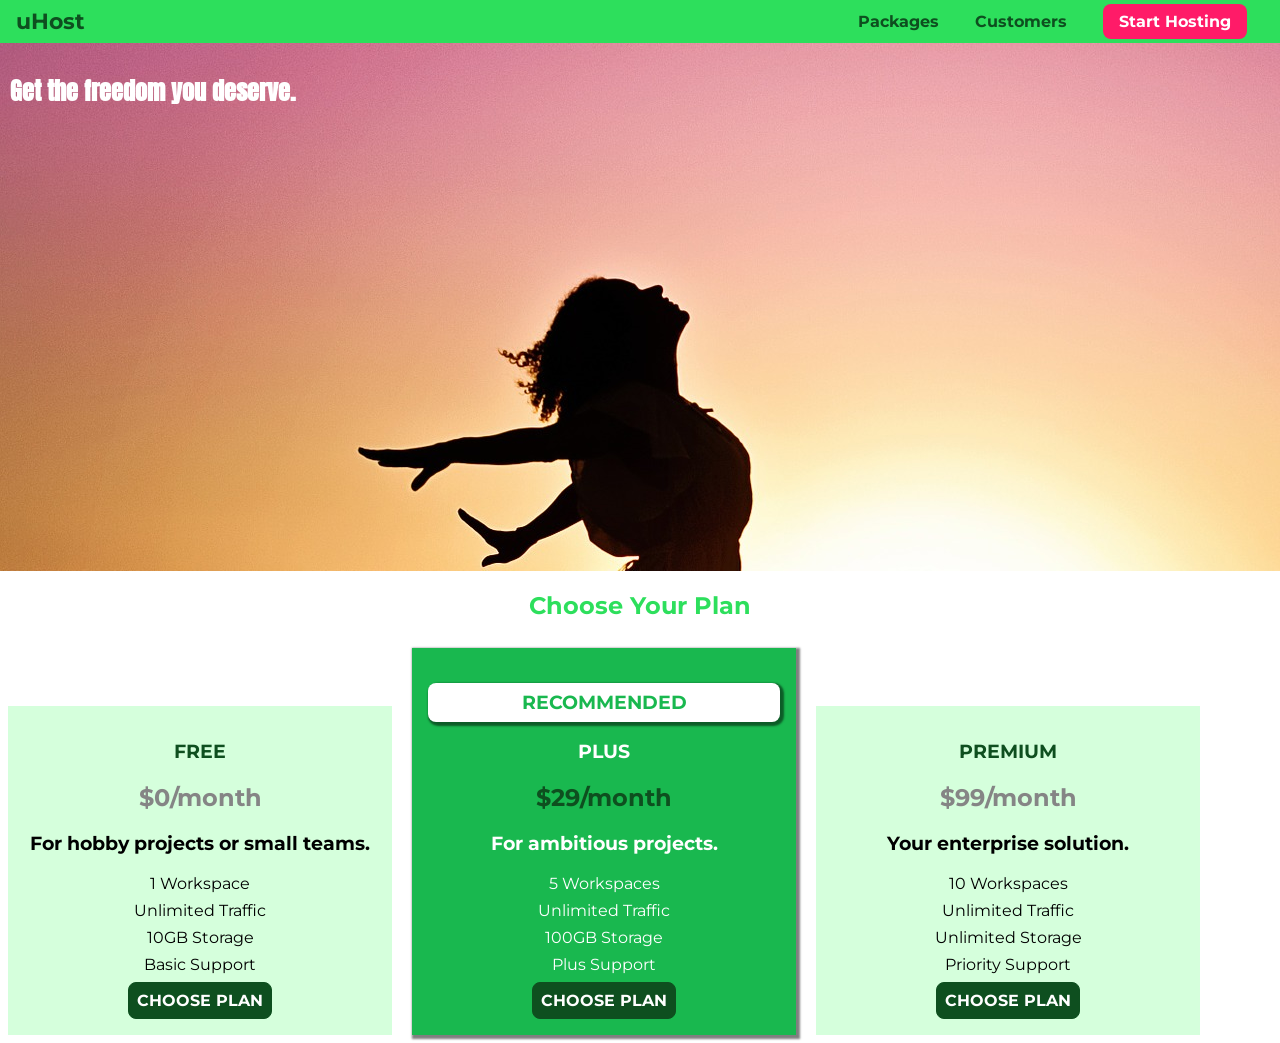
<file: index.html>
<!DOCTYPE html>
<html lang="en">
  <head>
    <meta charset="UTF-8" />
    <meta http-equiv="X-UA-Compatible" content="ie=edge" />
    <title>uHost</title>
    <link rel="shortcut icon" href="favicon.png" />
    <link
      href="https://fonts.googleapis.com/css?family=Anton"
      rel="stylesheet"
    />
    <link
      href="https://fonts.googleapis.com/css?family=Montserrat:400,700"
      rel="stylesheet"
    />
    <link rel="stylesheet" href="main.css" />
  </head>

  <body>
    <header class="main-header">
      <div>
        <a href="index.html" class="main-header__brand"> uHost </a>
      </div>
      <nav class="main-nav">
        <ul class="main-nav__items">
          <li class="main-nav__item">
            <a href="packages/index.html">Packages</a>
          </li>
          <li class="main-nav__item">
            <a href="packages/index.html">Customers</a>
          </li>
          <li class="main-nav__item main-nav__item--cta">
            <a href="packages/index.html">Start Hosting</a>
          </li>
        </ul>
      </nav>
    </header>
    <main>
      <section id="product-overview">
        <h1>Get the freedom you deserve.</h1>
      </section>
      <section id="plans">
        <h1 class="section-title">Choose Your Plan</h1>
        <div>
          <article class="plan">
            <h1 class="plan__title">FREE</h1>
            <h2 class="plan__price">$0/month</h2>
            <h3>For hobby projects or small teams.</h3>
            <ul class="plan__features">
              <li class="plan__feature">1 Workspace</li>
              <li class="plan__feature">Unlimited Traffic</li>
              <li class="plan__feature">10GB Storage</li>
              <li class="plan__feature">Basic Support</li>
            </ul>
            <div>
              <button class="button">CHOOSE PLAN</button>
            </div>
          </article>
          <article class="plan plan--highlighted">
            <h1 class="plan__annotation">RECOMMENDED</h1>
            <h1 class="plan__title">PLUS</h1>
            <h2 class="plan__price">$29/month</h2>
            <h3>For ambitious projects.</h3>
            <ul class="plan__features">
              <li class="plan__feature">5 Workspaces</li>
              <li class="plan__feature">Unlimited Traffic</li>
              <li class="plan__feature">100GB Storage</li>
              <li class="plan__feature">Plus Support</li>
            </ul>
            <div>
              <button class="button">CHOOSE PLAN</button>
            </div>
          </article>
          <article class="plan">
            <h1 class="plan__title">PREMIUM</h1>
            <h2 class="plan__price">$99/month</h2>
            <h3>Your enterprise solution.</h3>
            <ul class="plan__features">
              <li class="plan__feature">10 Workspaces</li>
              <li class="plan__feature">Unlimited Traffic</li>
              <li class="plan__feature">Unlimited Storage</li>
              <li class="plan__feature">Priority Support</li>
            </ul>
            <div>
              <button class="button">CHOOSE PLAN</button>
            </div>
          </article>
        </div>
      </section>
    </main>
  </body>
</html>
</file>
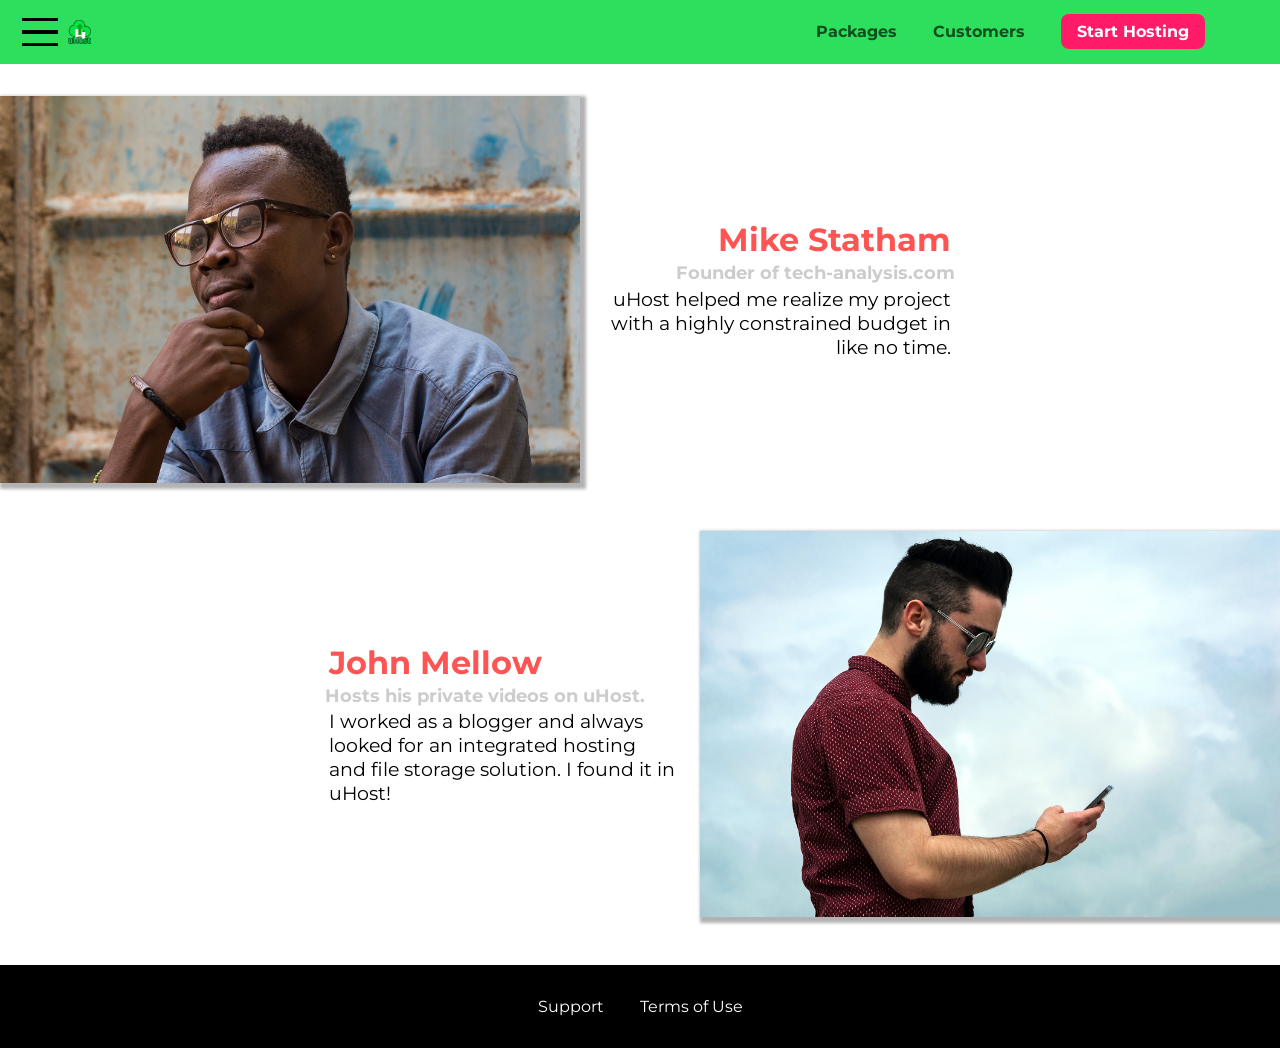
<file: customers/index.html>
<!DOCTYPE html>
<html lang="en">
  <head>
    <meta charset="UTF-8" />
    <meta name="viewport" content="width=device-width, initial-scale=1.0" />
    <meta http-equiv="X-UA-Compatible" content="ie=edge" />
    <title>uHost Customers</title>
    <link rel="shortcut icon" href="../favicon.png" />
    <link
      href="https://fonts.googleapis.com/css?family=Anton|Montserrat:400,700"
      rel="stylesheet"
    />
    <link rel="stylesheet" href="../shared.css" />
    <link rel="stylesheet" href="customers.css" />
  </head>

  <body>
    <div class="backdrop"></div>
    <header class="main-header">
      <div>
        <button class="toggle-button">
          <span class="toggle-button__bar"></span>
          <span class="toggle-button__bar"></span>
          <span class="toggle-button__bar"></span>
        </button>
        <a href="../index.html" class="main-header__brand">
          <img
            src="../images/uhost-icon.png"
            alt="uHost - Your favorite hosting company"
          />
        </a>
      </div>
      <nav class="main-nav">
        <ul class="main-nav__items">
          <li class="main-nav__item">
            <a href="../packages/index.html">Packages</a>
          </li>
          <li class="main-nav__item">
            <a href="index.html">Customers</a>
          </li>
          <li class="main-nav__item main-nav__item--cta">
            <a href="../index.html">Start Hosting</a>
          </li>
        </ul>
      </nav>
    </header>
    <nav class="mobile-nav">
      <ul class="mobile-nav__items">
        <li class="mobile-nav__item">
          <a href="../packages/index.html">Packages</a>
        </li>
        <li class="mobile-nav__item">
          <a href="index.html">Customers</a>
        </li>
        <li class="mobile-nav__item mobile-nav__item--cta">
          <a href="../start-hosting/index.html">Start Hosting</a>
        </li>
      </ul>
    </nav>
    <main>
      <div>
        <div class="testimonial" id="customer-1">
          <div class="testimonial__image-container">
            <img
              src="../images/customer-1.jpg"
              alt="Mike Statham - Customer"
              class="testimonial__image"
            />
          </div>
          <div class="testimonial__info">
            <h1 class="testimonial__name">Mike Statham</h1>
            <h2 class="testimonial__subtitle">
              Founder of
              <a href="tech-analysis.com">tech-analysis.com</a>
            </h2>
            <p class="testimonial__text">
              uHost helped me realize my project with a highly constrained
              budget in like no time.
            </p>
          </div>
        </div>
        <div class="testimonial" id="customer-2">
          <div class="testimonial__info">
            <h1 class="testimonial__name">John Mellow</h1>
            <h2 class="testimonial__subtitle">
              Hosts his private videos on uHost.
            </h2>
            <p class="testimonial__text">
              I worked as a blogger and always looked for an integrated hosting
              and file storage solution. I found it in uHost!
            </p>
          </div>
          <div class="testimonial__image-container">
            <img
              src="../images/customer-2.jpg"
              alt="John Mellow - Customer"
              class="testimonial__image"
            />
          </div>
        </div>
      </div>
    </main>
    <footer class="main-footer">
      <nav>
        <ul class="main-footer__links">
          <li class="main-footer__link">
            <a href="#">Support</a>
          </li>
          <li class="main-footer__link">
            <a href="#">Terms of Use</a>
          </li>
        </ul>
      </nav>
    </footer>
    <script src="../shared.js"></script>
  </body>
</html>
</file>
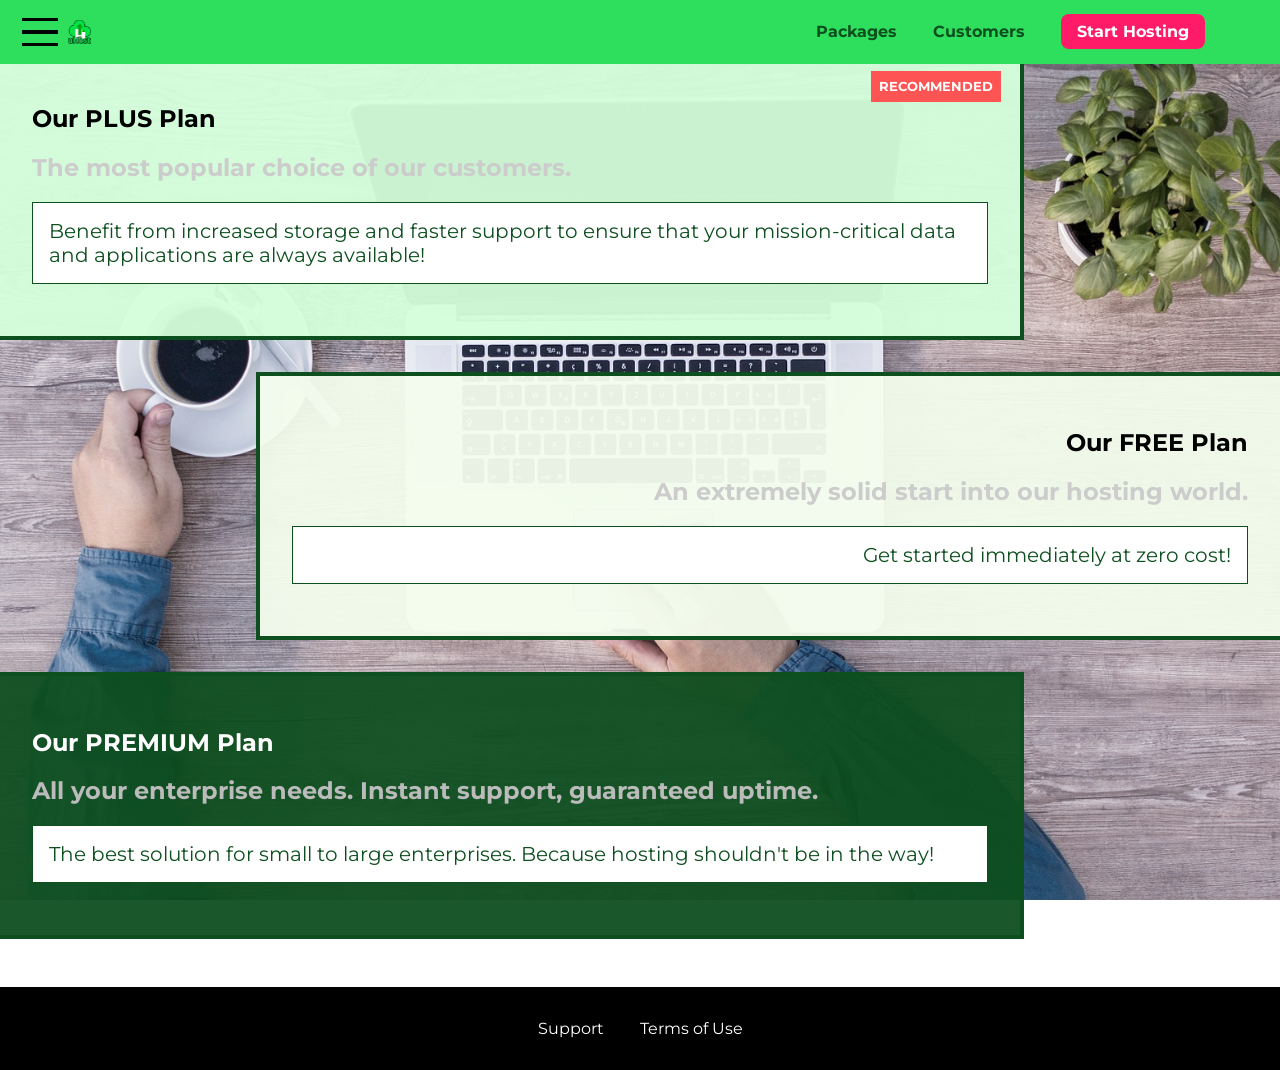
<file: packages/index.html>
<!DOCTYPE html>
<html lang="en">
  <head>
    <meta charset="UTF-8" />
    <meta http-equiv="X-UA-Compatible" content="ie=edge" />
    <meta name="viewport" content="width=device-width, initial-scale=1.0"></meta>
    <title>uHost</title>
    <link rel="shortcut icon" href="../favicon.png" />
    <link
      href="https://fonts.googleapis.com/css?family=Montserrat:400,700"
      rel="stylesheet"
    />
    <link rel="stylesheet" href="../shared.css" />
    <link rel="stylesheet" href="packages.css" />
  </head>

  <body>
    <div class="backdrop"></div>
    <div class="background"></div>
    <header class="main-header">
      <div>
        <button class="toggle-button">
          <span class="toggle-button__bar"></span>
          <span class="toggle-button__bar"></span>
          <span class="toggle-button__bar"></span>
        </button>
        <a href="../index.html" class="main-header__brand"
          ><img
            src="../images/uhost-icon.png"
            alt="uHost - Your favorite hosting company"
        /></a>
      </div>
      <nav class="main-nav">
        <ul class="main-nav__items">
          <li class="main-nav__item">
            <a href="index.html">Packages</a>
          </li>
          <li class="main-nav__item">
            <a href="../customers/index.html">Customers</a>
          </li>
          <li class="main-nav__item main-nav__item--cta">
            <a href="../index.html">Start Hosting</a>
          </li>
        </ul>
      </nav>
    </header>
    <nav class="mobile-nav">
      <ul class="mobile-nav__items">
        <li class="mobile-nav__item">
          <a href="index.html">Packages</a>
        </li>
        <li class="mobile-nav__item">
          <a href="../packages/index.html">Customers</a>
        </li>
        <li class="mobile-nav__item mobile-nav__item--cta">
          <a href="start-hosting/index.html">Start Hosting</a>
        </li>
      </ul>
    </nav>
    <main>
      <section class="package" id="plus">
        <a href="#">
          <h1 class="package__title">Our PLUS Plan</h1>
          <h2 class="package__badge">RECOMMENDED</h2>
          <h2 class="package__subtitle">
            The most popular choice of our customers.
          </h2>
          <p class="package__info">
            Benefit from increased storage and faster support to ensure that
            your mission-critical data and applications are always available!
          </p>
        </a>
      </section>
      <section class="package" id="free">
        <a href="#">
          <h1 class="package__title">Our FREE Plan</h1>
          <h2 class="package__subtitle">
            An extremely solid start into our hosting world.
          </h2>
          <p class="package__info">Get started immediately at zero cost!</p>
        </a>
      </section>
      <div class="clearfix"></div>
      <section class="package" id="premium">
        <a href="#">
          <h1 class="package__title">Our PREMIUM Plan</h1>
          <h2 class="package__subtitle">
            All your enterprise needs. Instant support, guaranteed uptime.
          </h2>
          <p class="package__info">
            The best solution for small to large enterprises. Because hosting
            shouldn't be in the way!
          </p>
        </a>
      </section>
    </main>
    <footer class="main-footer">
      <nav>
        <ul class="main-footer__links">
          <li class="main-footer__link">
            <a href="#">Support</a>
          </li>
          <li class="main-footer__link">
            <a href="#">Terms of Use</a>
          </li>
        </ul>
      </nav>
    </footer>
    <script src="../shared.js"></script>
  </body>
</html>
</file>
<file: main.css>
* {
  box-sizing: border-box;
}

body {
  font-family: 'Montserrat', sans-serif;
  margin: 0;
}

#product-overview {
  background: url('freedom.jpg');
  width: 100%;
  height: 528px;
  padding: 10px;
}

.section-title {
  color: #2ddf5c;
  text-align: center;
}

#product-overview h1 {
  color: white;
  font-family: 'Anton', sans-serif;
}

.plan {
  background-color: #d5ffdc;
  text-align: center;
  padding: 16px;
  margin: 8px;
  display: inline-block;
  width: 30%;
  vertical-align: midddle;
}

.plan--highlighted {
  background-color: #19b84f;
  color: white;
  box-shadow: 2px 2px 2px 2px rgba(0, 0, 0, 0.5);
}

.plan__annotation {
  background: white;
  color: #19b84f;
  padding: 8px;
  box-shadow: 2px 2px 2px 2px rgba(0, 0, 0, 0.5);
  border-radius: 8px;
}
.plan--highlighted .plan__title {
  color: white;
}

.plan--highlighted .plan__price {
  color: #0e4f1f;
}
.plan__title {
  color: #0e4f1f;
}

.plan__price {
  color: #858585;
}
.plan__features {
  list-style: none;
  margin: 0;
  padding: 0;
}

.plan__feature {
  margin: 8px 0;
}

.button {
  background: #0e4f1f;
  color: white;
  font: inherit;
  border: 1.5px solid #0e4f1f;
  padding: 8px;
  border-radius: 8px;
  font-weight: bold;
  cursor: pointer;
}

.button:hover,
.button:active {
  background: white;
  color: #0e4f1f;
}
/* h1 {
    font-family: sans-serif;
} */

.main-header {
  width: 100%;
  background: #2ddf5c;
  padding: 8px 16px;
}

.main-header > div {
  display: inline-block;
  vertical-align: middle;
}

.main-header__brand {
  color: #0e4f1f;
  text-decoration: none;
  font-weight: bold;
  font-size: 22px;
}

.main-nav {
  display: inline-block;
  text-align: right;
  width: calc(100% - 74px);
  vertical-align: middle;
}

.main-nav__items {
  margin: 0;
  padding: 0;
  list-style: none;
}
.main-nav__item {
  display: inline-block;
  margin: 0 16px;
}

.main-nav__item a {
  text-decoration: none;
  color: #0e4f1f;
  font-weight: bold;
  padding: 3px 0;
}

.main-nav__item a:hover,
.main-nav__item a:active {
  color: white;
  border-bottom: 5px solid white;
}

.main-nav__item--cta a {
  color: white;
  background-color: #ff1b68;
  padding: 8px 16px;
  border-radius: 8px;
}

.main-nav__item--cta a:hover,
.main-nav__item--cta a:active {
  color: #ff1b68;
  background: white;
  border: none;
}
</file>
<file: shared.css>
* {
  box-sizing: border-box;
}

body {
  font-family: 'Montserrat', sans-serif;
  margin: 0;
}

.backdrop {
  position: fixed;
  display: none;
  top: 0;
  left: 0;
  z-index: 100;
  width: 100vw;
  height: 100vh;
  background: rgba(0, 0, 0, 0.5);
}

.main-header {
  width: 100%;
  position: fixed;
  top: 0;
  left: 0;
  background: #2ddf5c;
  padding: 0.5rem 1rem;
  z-index: 1;
}

.main-header > div {
  display: inline-block;
  vertical-align: middle;
}

.toggle-button {
  width: 3rem;
  background: transparent;
  border: none;
  cursor: pointer;
  padding-top: 0;
  padding-bottom: 0;
  vertical-align: middle;
}

.toggle-button:focus {
  outline: none;
}

.toggle-button__bar {
  width: 100%;
  height: 0.2rem;
  background: black;
  display: block;
  margin: 0.6rem 0;
}

.main-header__brand {
  color: #0e4f1f;
  text-decoration: none;
  font-weight: bold;
  font-size: 1.5rem;
  height: 1.5rem;
  /* width: 20px; */
  display: inline-block;
  vertical-align: middle;
}

.main-header__brand img {
  height: 100%;
  /* width: 100%; */
}

.main-nav {
  display: inline-block;
  text-align: right;
  width: calc(100% - 122px);
  vertical-align: middle;
}

.main-nav__items {
  margin: 0;
  padding: 0;
  list-style: none;
}

.main-nav__item {
  display: inline-block;
  margin: 0 1rem;
}

.main-nav__item a,
.mobile-nav__item a {
  text-decoration: none;
  color: #0e4f1f;
  font-weight: bold;
  padding: 0.2rem 0;
}

.main-nav__item a:hover,
.main-nav__item a:active {
  color: white;
  border-bottom: 5px solid white;
}

.main-nav__item--cta a,
.mobile-nav__item--cta a,
.mobile-nav__item--cta a:hover,
.mobile-nav__item--cta a:hover {
  color: white;
  background: #ff1b68;
  padding: 0.5rem 1rem;
  border-radius: 8px;
}

.main-nav__item--cta a:hover,
.main-nav__item--cta a:active {
  color: #ff1b68;
  background: white;
  border: none;
}

.main-footer {
  background: black;
  padding: 2rem;
  margin-top: 3rem;
}

.main-footer__links {
  list-style: none;
  margin: 0;
  padding: 0;
  text-align: center;
}

.main-footer__link {
  display: inline-block;
  margin: 0 1rem;
}

.main-footer__link a {
  color: white;
  text-decoration: none;
}

.main-footer__link a:hover,
.main-footer__link a:active {
  color: #ccc;
}
.mobile-nav {
  display: none;
  position: fixed;
  z-index: 101;
  top: 0;
  left: 0;
  background: white;
  width: 80%;
  height: 100vh;
}

.mobile-nav__items {
  width: 90%;
  height: 100%;
  list-style: none;
  margin: 10% auto;
  padding: 0;
  text-align: center;
}

.mobile-nav__item {
  margin: 1rem 0;
}

.mobile-nav__item a {
  font-size: 1.5rem;
}
.button {
  background: #0e4f1f;
  color: white;
  font: inherit;
  border: 1.5px solid #0e4f1f;
  padding: 0.5rem;
  border-radius: 8px;
  font-weight: bold;
  cursor: pointer;
}

.button:hover,
.button:active {
  background: white;
  color: #0e4f1f;
}

.button:focus {
  outline: none;
}
.open {
  display: block !important;
}
</file>
<file: customers/customers.css>
.testimonial {
  font-size: 1.2rem;
  margin: 3rem 0;
}

.testimonial__list {
  width: 80%;
  margin: auto;
}

.testimonial:first-of-type {
  margin-top: 6rem;
}

.testimonial__image-container {
  width: 65%;
  max-width: 580px;
  display: inline-block;
  vertical-align: middle;
  box-shadow: 3px 3px 3px 3px rgba(0, 0, 0, 0.3);
}

.testimonial__image {
  width: 100%;
  vertical-align: top;
}

.testimonial__info {
  text-align: right;
  padding: 0.9rem;
  display: inline-block;
  vertical-align: middle;
  width: 30%;
}

#customer-2.testimonial {
  text-align: right;
}

#customer-2 .testimonial__info {
  text-align: left;
}

.testimonial__name {
  margin: 0.2rem;
  color: #ff5454;
  font-size: 2rem;
}

.testimonial__subtitle {
  margin: 0;
  font-size: 1.1rem;
  color: #ccc;
}

.testimonial__subtitle a {
  color: inherit;
  text-decoration: none;
}

.testimonial__subtitle a:hover,
.testimonial__subtitle a:active {
  color: #7a7a7a;
}

.testimonial__text {
  margin: 0.2rem;
}
</file>
<file: packages/packages.css>
main {
  padding-top: 2rem;
}

.background {
  background: url('../images/plans-background.jpg') center/cover;
  filter: grayscale(40%);
  width: 100vw;
  height: 100vh;
  position: fixed;
  z-index: -1;
}

.package {
  width: 80%;
  margin: 1rem 0;
  border: 4px solid #0e4f1f;
  border-left: none;
  position: relative;
}

.package a {
  text-decoration: none;
  color: inherit;
  display: block;
  padding: 2rem;
}

.package:hover,
.package:active {
  box-shadow: 2px 2px 4px rgba(0, 0, 0, 0.5);
  /* border-color: #ff5454 !important; */
  border-color: #ff5454;
}
.package__badge {
  position: absolute;
  top: 0px;
  right: 0;
  margin: 1.2rem;
  font-size: 0.8rem;
  color: white;
  background: #ff5454;
  padding: 0.5rem;
}
.package__subtitle {
  color: #ccc;
}

.package__info {
  padding: 1rem;
  border: 1px solid #0e4f1f;
  font-size: 1.25rem;
  color: #0e4f1f;
  background: white;
}

.clearfix {
  clear: both;
}

#plus {
  background: rgba(213, 255, 220, 0.95);
}

#free {
  background-color: rgba(243, 252, 237, 0.95);
  float: right;
  border-right: none;
  border-left: 4px solid #0e4f1f;
  text-align: right;
}

#free:hover,
#free:active {
  border-left-color: #ff5454;
}
#premium {
  background: rgba(14, 79, 31, 0.95);
}

#premium .package__title {
  color: white;
}

#premium .package__subtitle {
  color: #bbb;
}
</file>
